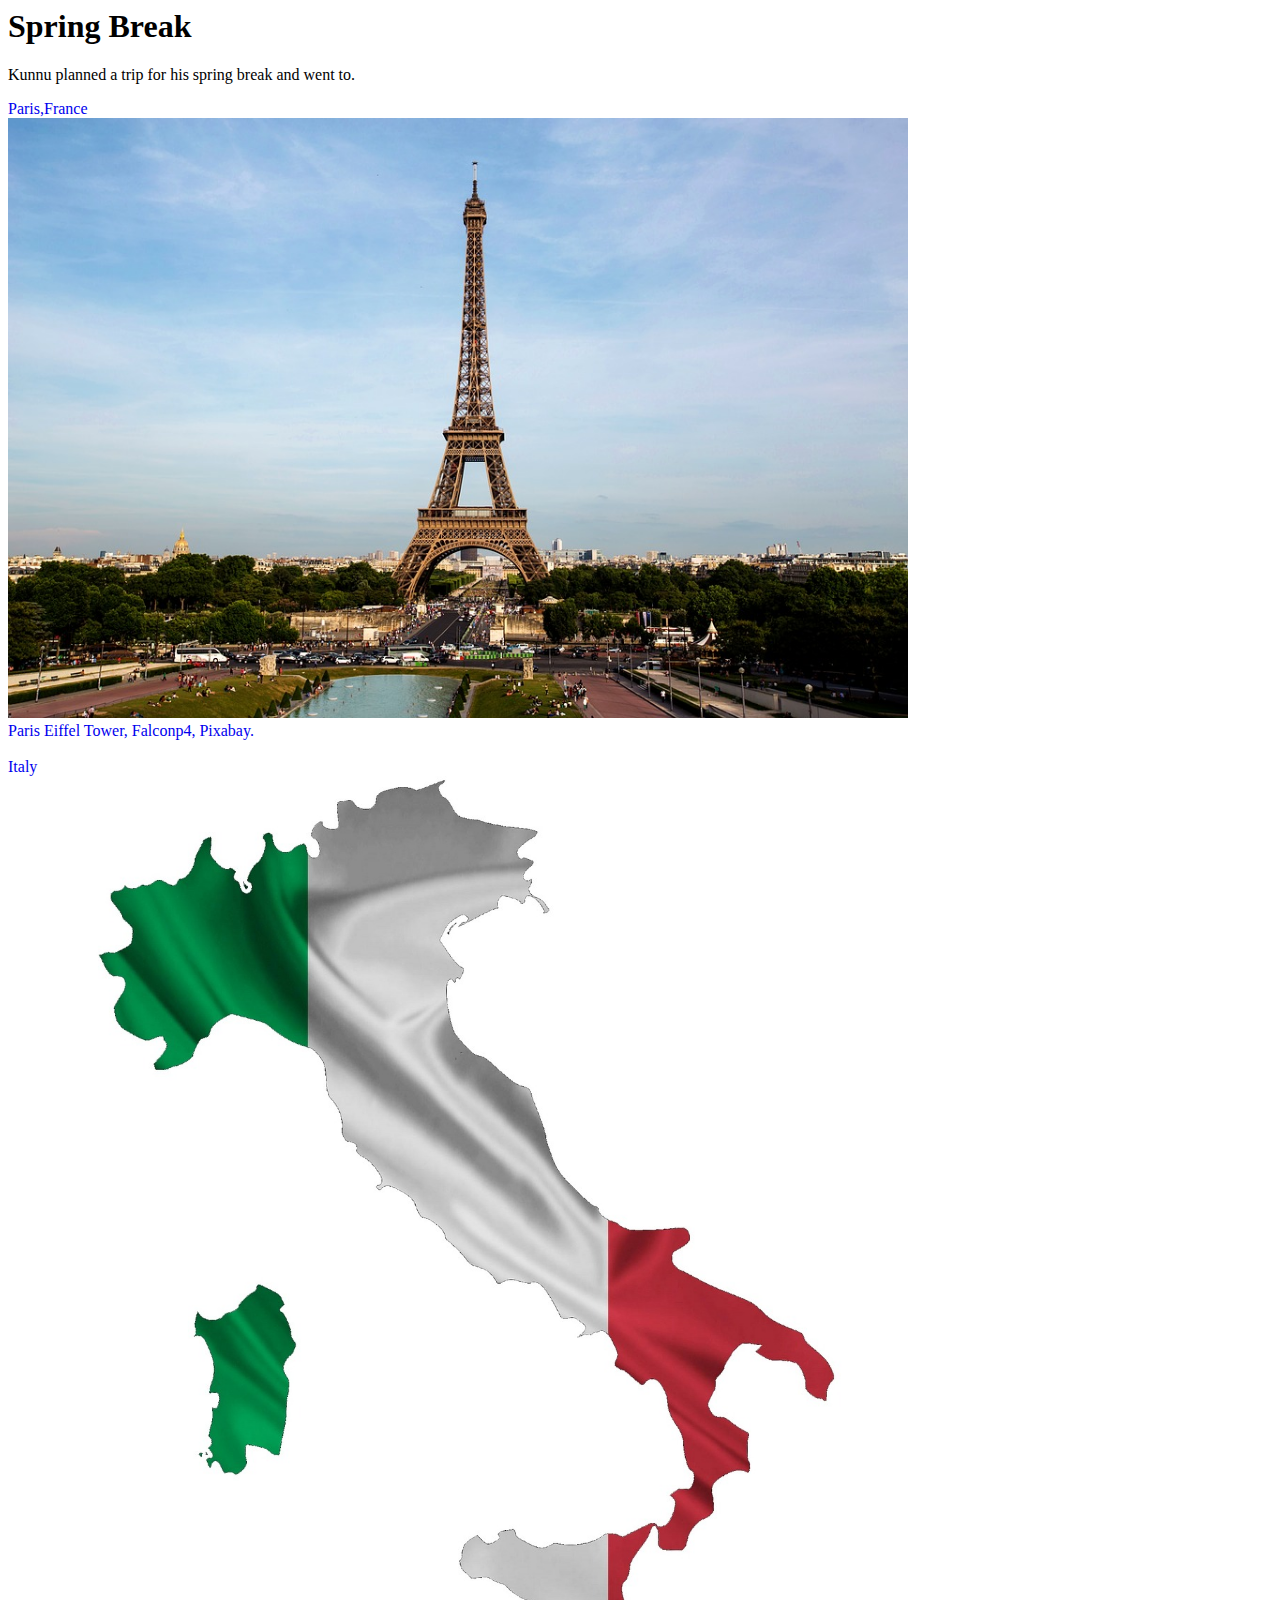
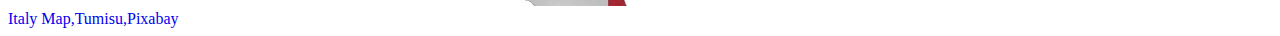
<file: index.html>
<html>
<head><title>Trip</title>
	<link rel="stylesheet" type="text/css" href="styles.css"></head>
<body>
<h1>Spring Break</h1>
<p>Kunnu planned a trip for his spring break and went to.</p>
<a href="paris.html">Paris,France</a>
<br>
<img src="images/paris.jpeg">
<a href="<a href="https://images.app.goo.gl/Q84pLwc2zVToMij99">
<br>
Paris Eiffel Tower, Falconp4, Pixabay.</a>
</body>
<br>
<br>
<a href="italy.html">Italy
<br>
<img src="images/italy.jpeg">
<a href="https://pixabay.com/images/id-1021755/">
	<br>
Italy Map,Tumisu,Pixabay</a>

</html>
</file>
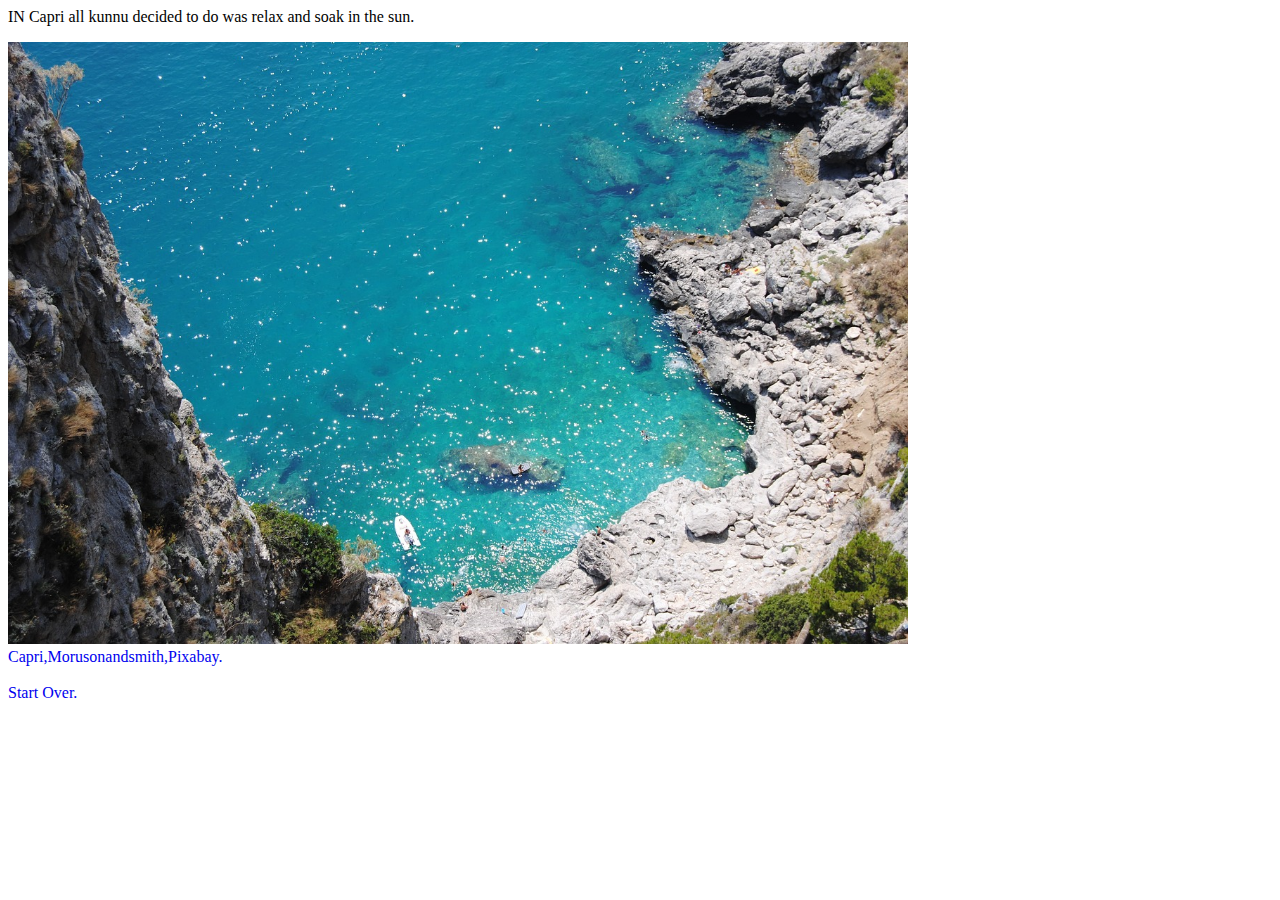
<file: Capri.html>
<html>
<head>
	<title>Capri</title>
<link rel="stylesheet" type="text/css" href="styles.css"></head>
<body><p>IN Capri all kunnu decided to do was relax and soak in the sun.</p>
<img src="images/capribeach.jpeg">
<a href="https://pixabay.com/images/id-2447994/">
<br>
Capri,Morusonandsmith,Pixabay.	
</a>
<br>	
<br>
<a href="index.html">Start Over.</a>
 </html>
</file>
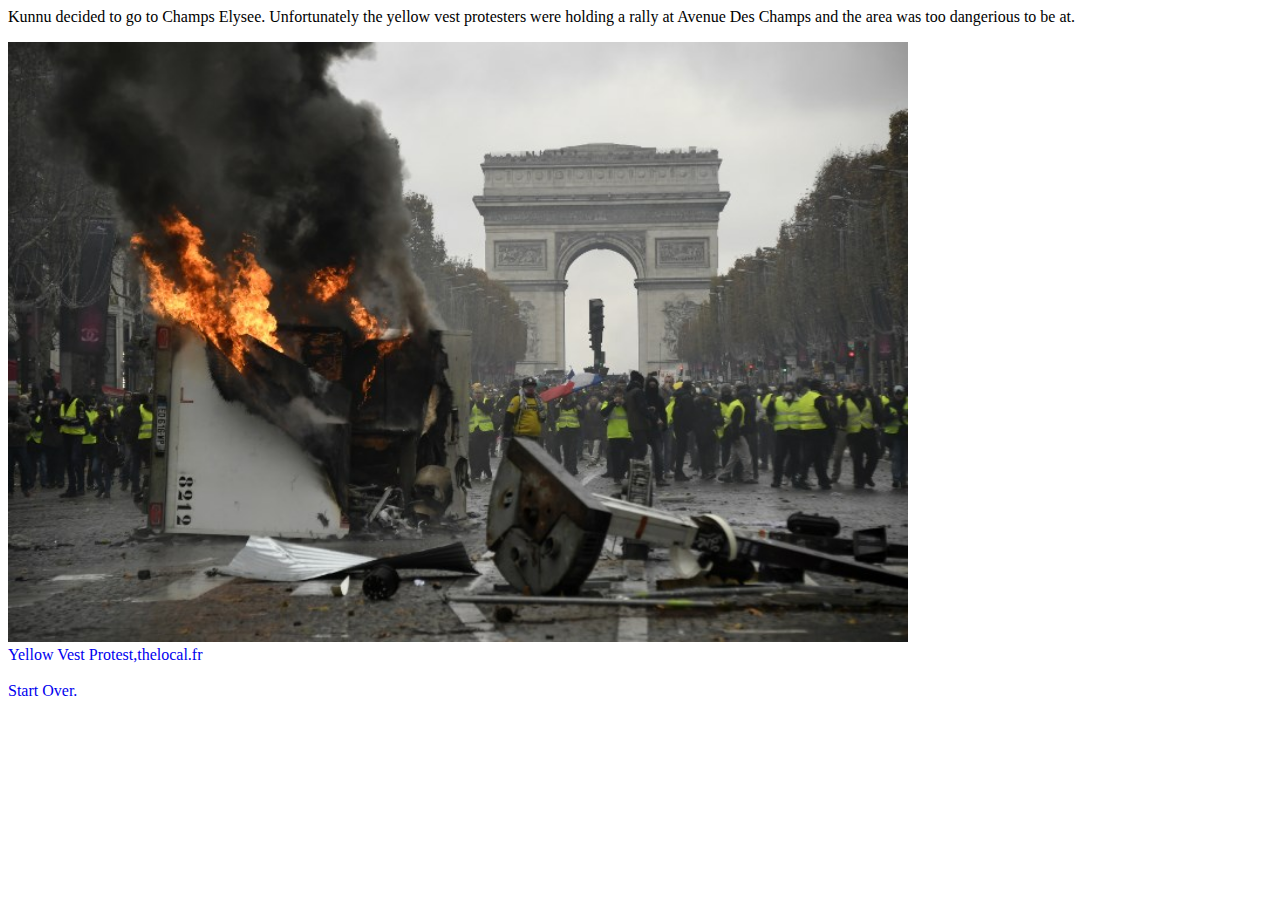
<file: Champs.html>
<html>
<head>
	<title>Champs</title>
<link rel="stylesheet" type="text/css" href="styles.css"></head>
<body><p> Kunnu decided to go to Champs Elysee. Unfortunately the yellow vest protesters were holding a rally at Avenue Des Champs and the area was too dangerious to be at.</p> 
<img src="images/champs.jpeg">
<a href="https://images.app.goo.gl/8TspSB7dkD6daMCe9">
<br>	
Yellow Vest Protest,thelocal.fr</a>
</body>
<br>
<br>
<a href="index.html">Start Over.</a>
</html>
</file>
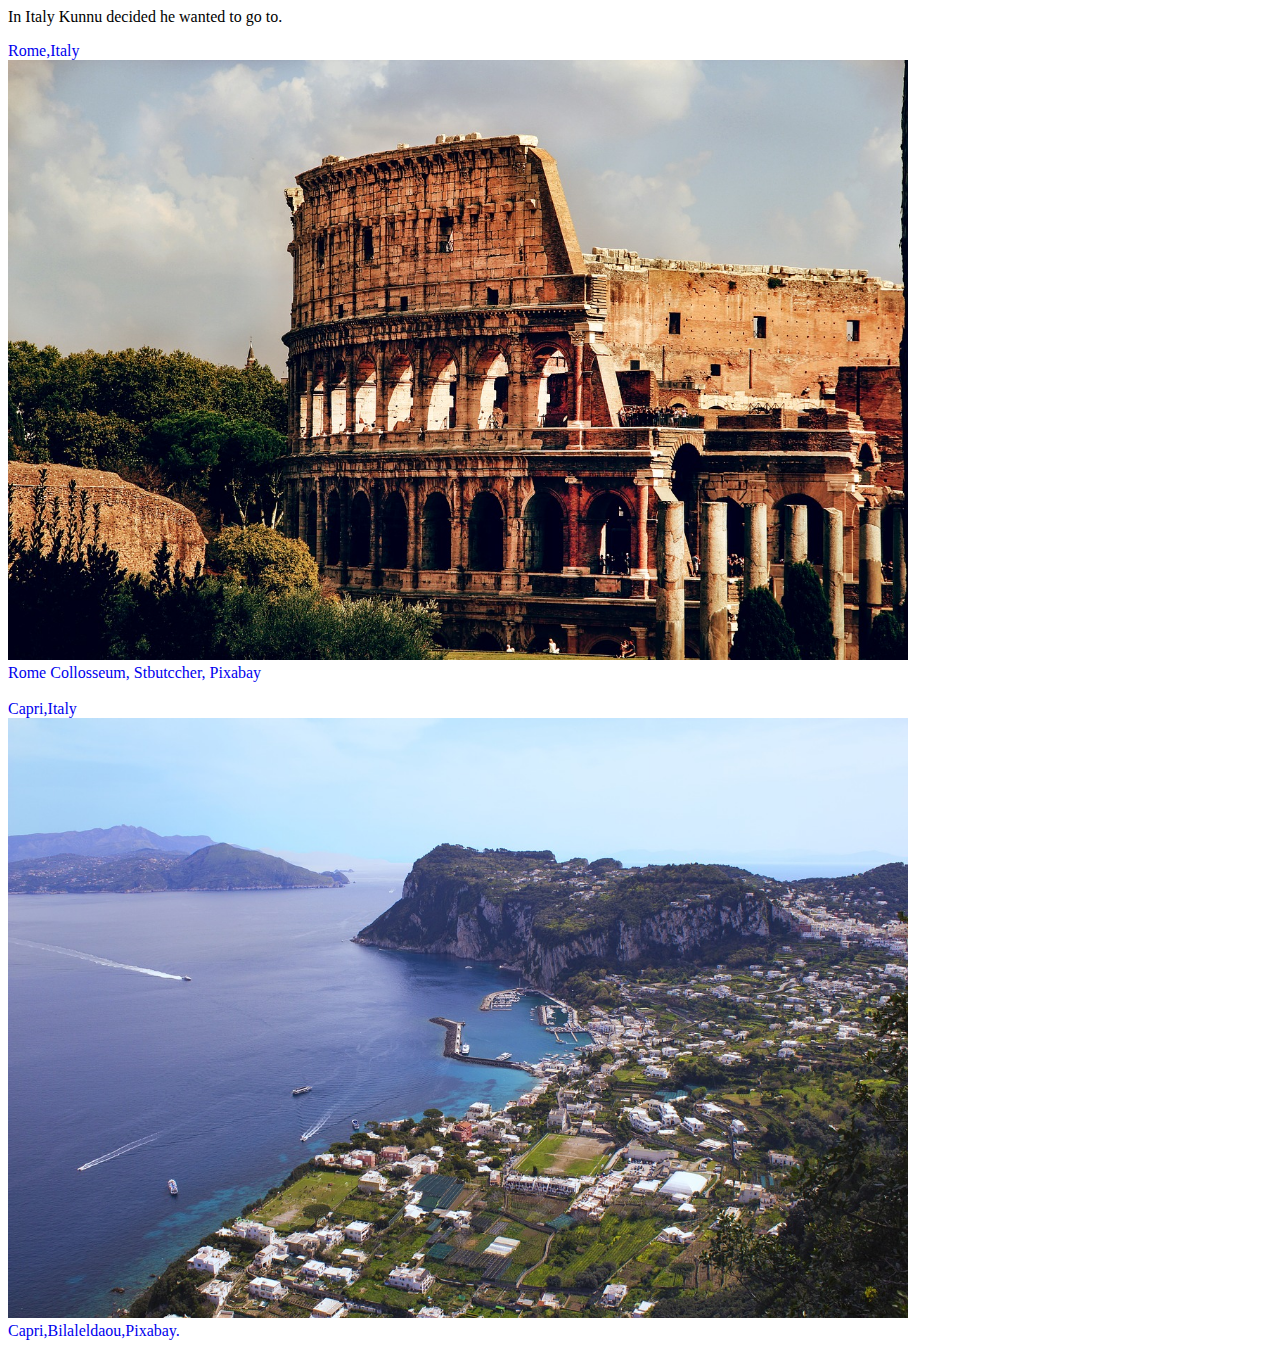
<file: Italy.html>
<html>
<head>
	<title>Italy</title>
<link rel="stylesheet" type="text/css" href="styles.css"></head>
</head>
<body><p>In Italy Kunnu decided he wanted to go to.</p>
<a href="rome.html">Rome,Italy</a>
<br>
<img src="images/rome.jpeg">
<a href="https://pixabay.com/images/id-3882613/">
	<br>
Rome Collosseum, Stbutccher, Pixabay</a>
<br>
<br>
<a href="Capri.html">Capri,Italy</a>
<br>
<img src="images/Capri.jpeg">
<a href="https://pixabay.com/images/id-2712463/">
<br>	
Capri,Bilaleldaou,Pixabay.</a>
<body></body>
</html>
</file>
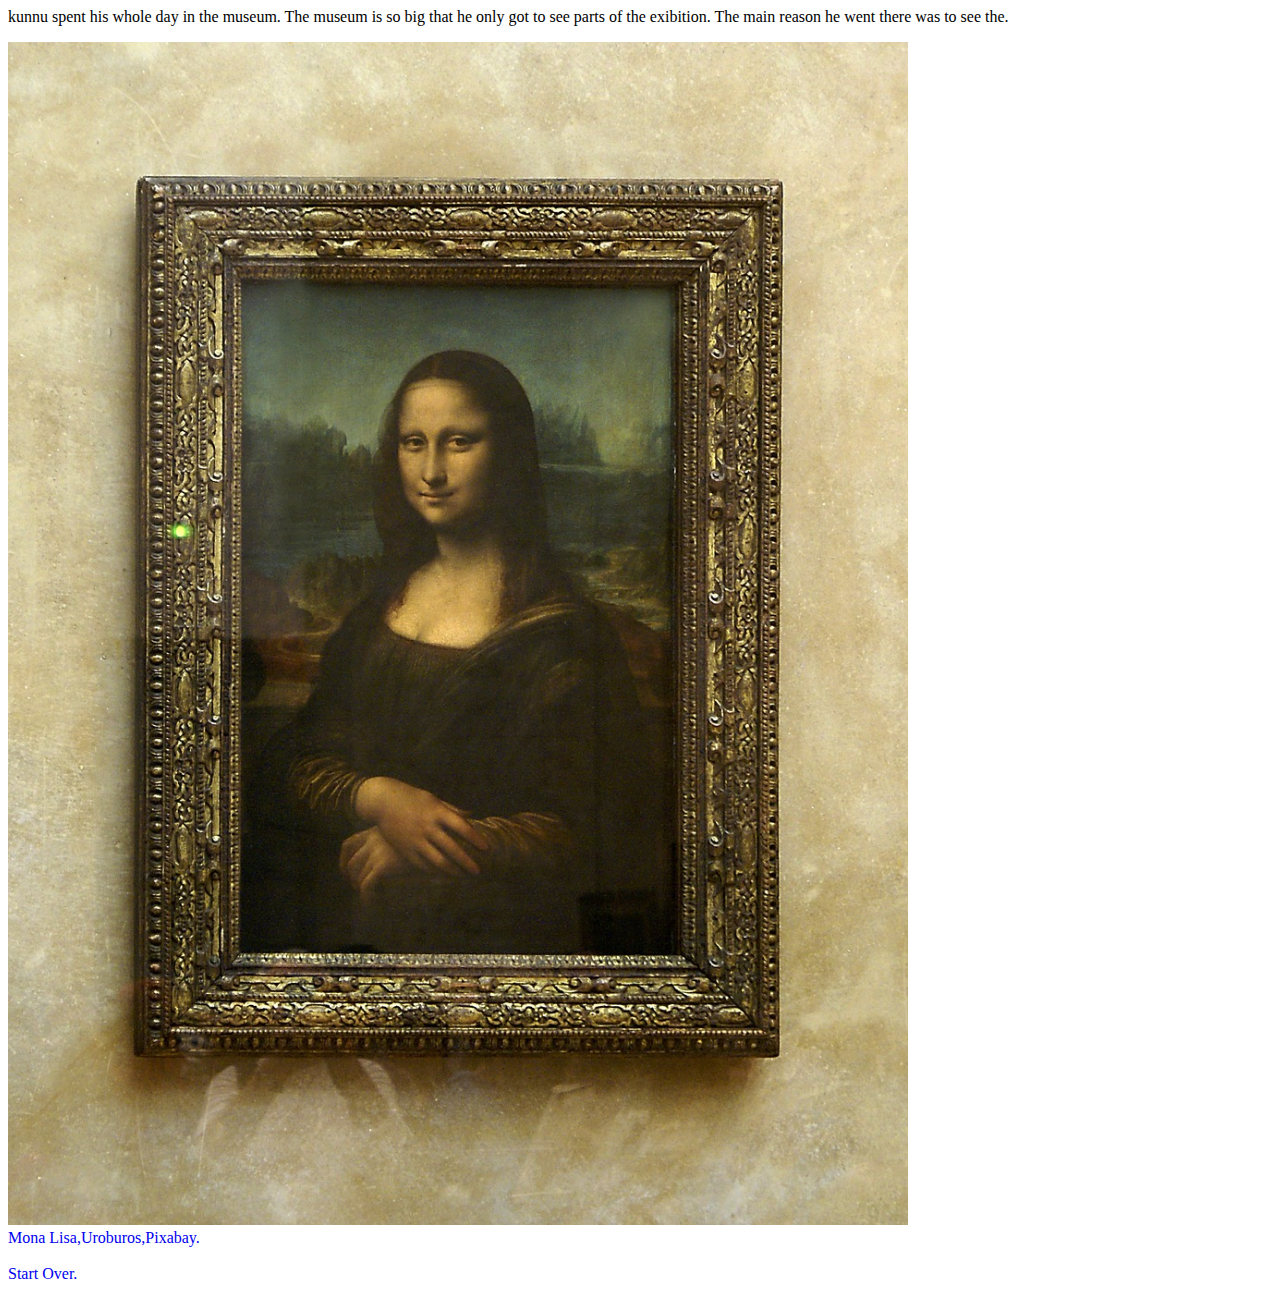
<file: louvre.html>
<html>
<head>
	<title>Louvre</title>
<link rel="stylesheet" type="text/css" href="styles.css"></head>
<body><p>kunnu spent his whole day in the museum. The museum is so big that he only got to see parts of the exibition. The main reason he went there was to see the.</p>  <img src="images/mona.jpeg">
 <a href="https://pixabay.com/images/id-1053852/">
 <br>	
 Mona Lisa,Uroburos,Pixabay.</a>
 </body>
 <br>
 <br>
 <a href="index.html">Start Over.</a>
 </html>
</file>
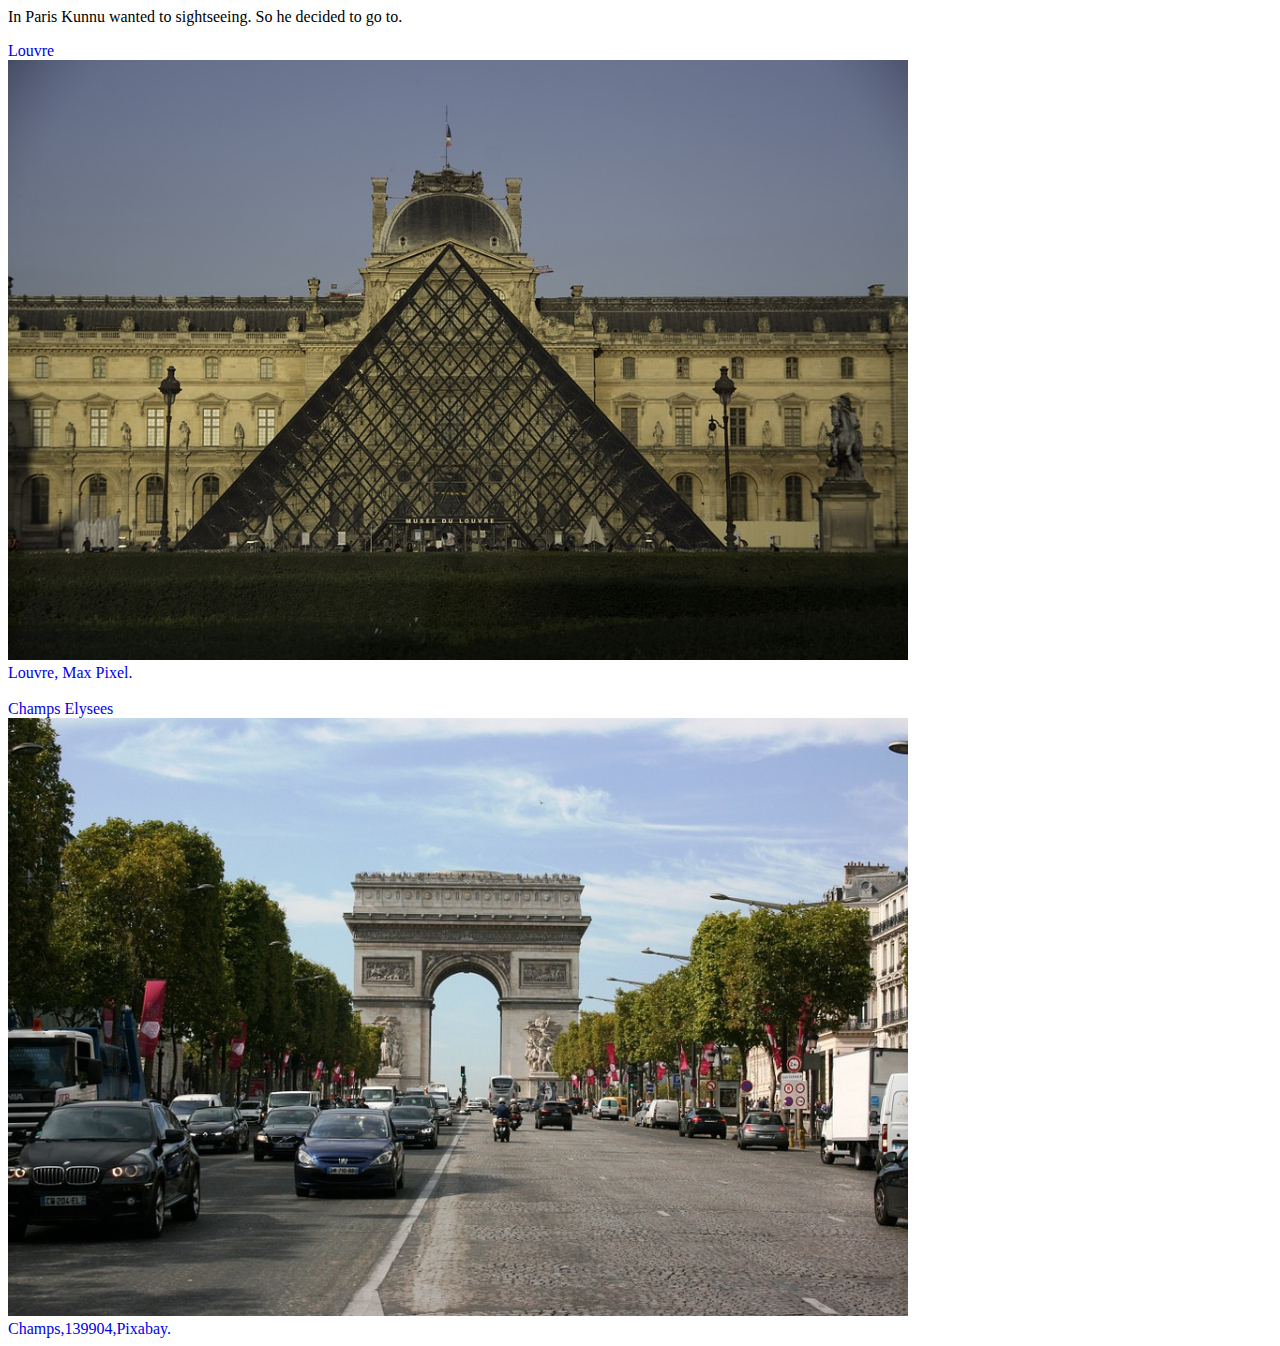
<file: paris.html>
<html>
<head>
	<title>Paris</title>
<link rel="stylesheet" type="text/css" href="styles.css"></head>
<body><p>In Paris Kunnu wanted to sightseeing. So he decided to go to.</p>
<a href="louvre.html">Louvre</a>
<br>	
<img src="images/louvre.jpeg"></body>
<a href="https://images.app.goo.gl/hA7piyULUUj2Rbzt5">
<br>
Louvre, Max Pixel.</a>
<br>
<br> 
<body> <a href="Champs.html">Champs Elysees</a>
<br>
<img src="images/arch.jpeg">
<a href="https://pixabay.com/images/id-488894/">
<br>
Champs,139904,Pixabay.</a>	
 </body>
 </html>
</file>
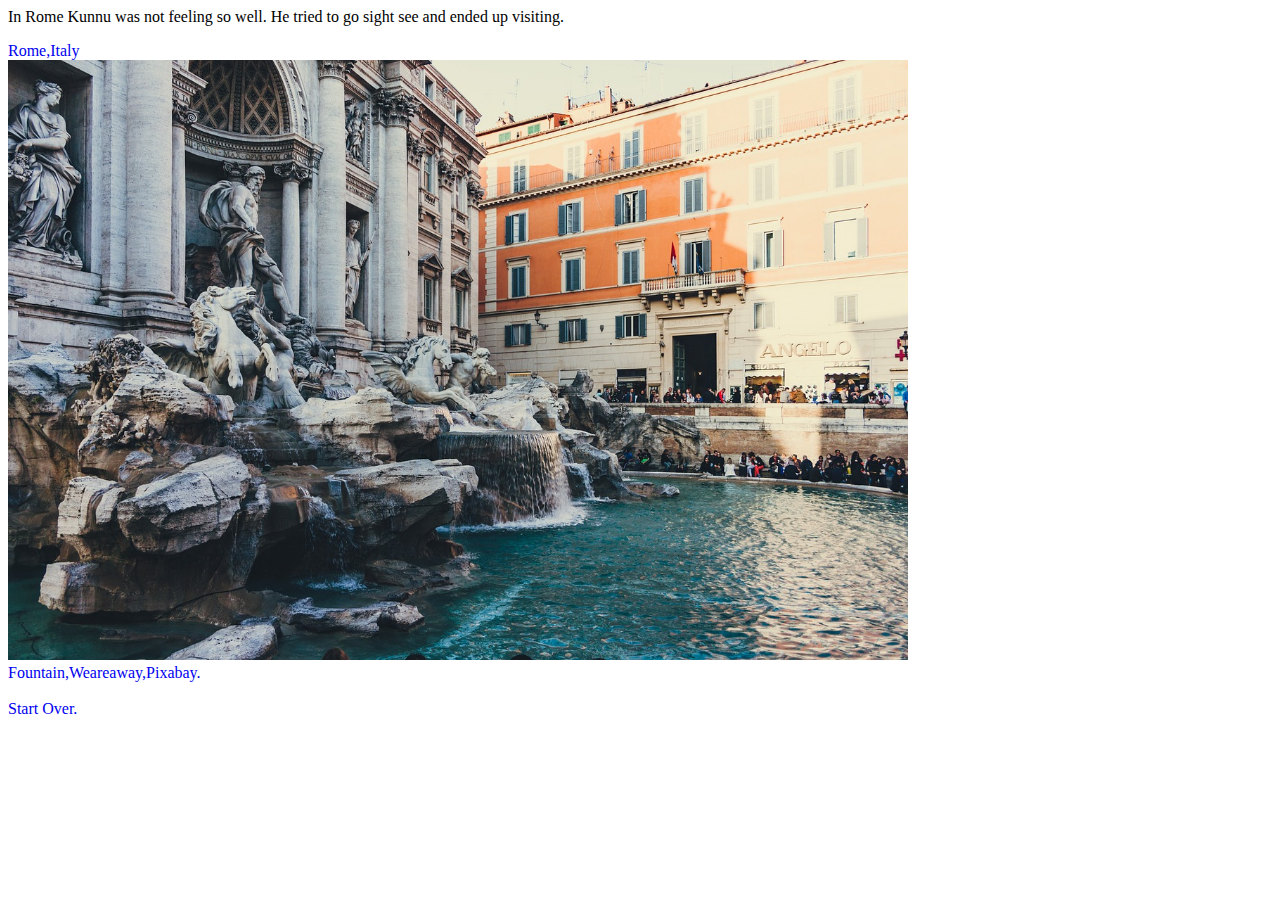
<file: rome.html>
<html>
<head>
	<title>Rome</title>
<link rel="stylesheet" type="text/css" href="styles.css"></head>
</head>
<body><p>In Rome Kunnu was not feeling so well. He tried to go sight see and ended up visiting.</p>
<a href="rome.html">Rome,Italy</a>
<br>
<img src="images/Fountain.jpeg">
<a href="https://pixabay.com/images/id-2263638/">
	<br>
Fountain,Weareaway,Pixabay.</a>	
<br>
<br>
<a href="index.html">Start Over.</a>
</html>
</file>
<file: styles.css>
h1{font-family: Cooper Std;}
p{font-family: Charlemagne Std;}
img{width: 900px}
a{font-family: Cooper Std;}
a:link{text-decoration: none}
a:hover{color:blue; font-family: Cooper}
</file>
